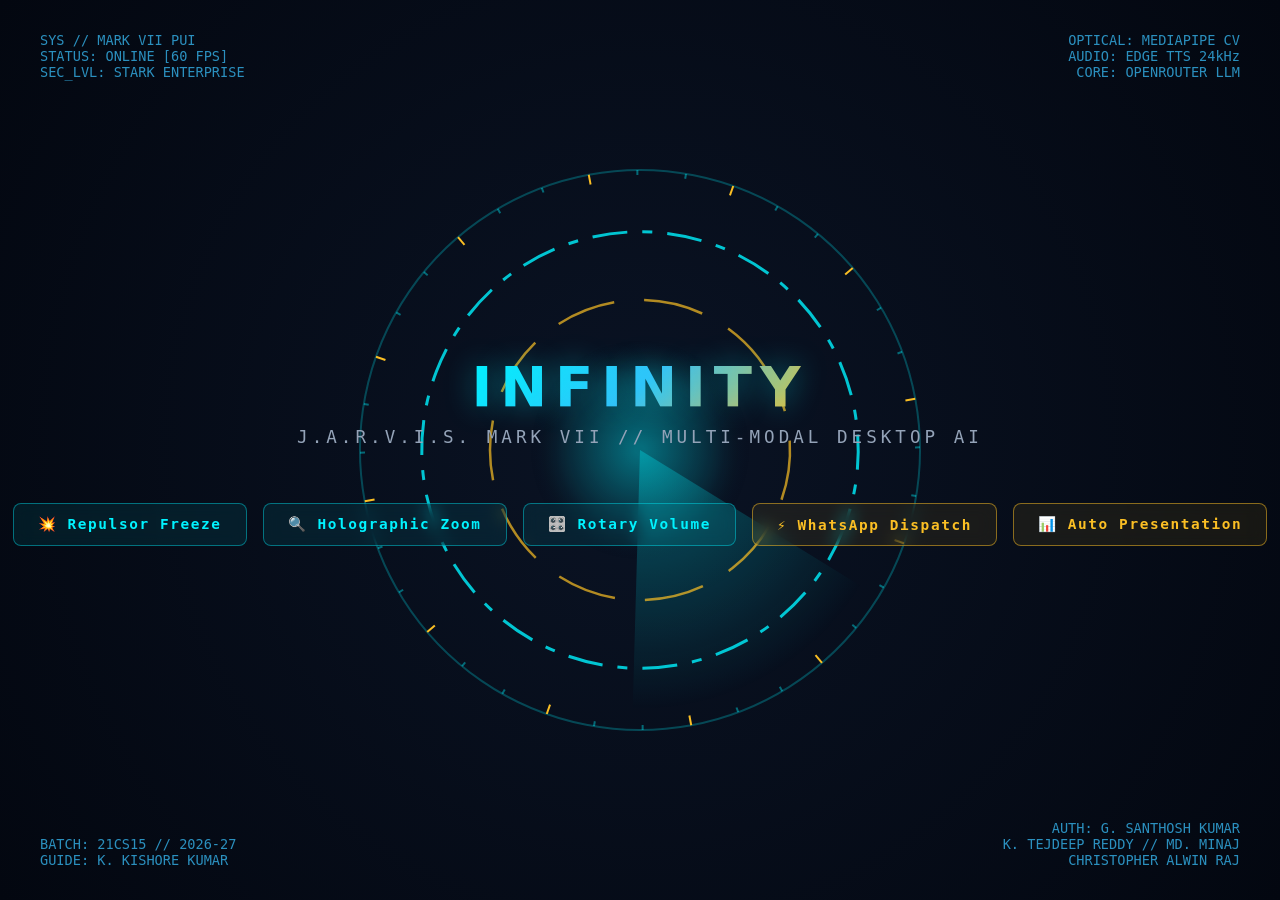
<file: demo/index.html>
<!DOCTYPE html>
<html lang="en">
<head>
  <meta charset="UTF-8">
  <meta name="viewport" content="width=device-width, initial-scale=1.0">
  <title>INFINITY // J.A.R.V.I.S. MARK VII - Holographic HUD Showcase</title>
  <style>
    * { margin: 0; padding: 0; box-sizing: border-box; }
    body {
      background: radial-gradient(circle at center, #0a1324 0%, #030710 100%);
      color: #00f3ff;
      font-family: 'Segoe UI', system-ui, -apple-system, sans-serif;
      overflow: hidden;
      height: 100vh;
      display: flex;
      flex-direction: column;
      align-items: center;
      justify-content: center;
    }

    #hud-canvas {
      position: absolute;
      top: 0;
      left: 0;
      width: 100%;
      height: 100%;
      z-index: 1;
    }

    .ui-overlay {
      position: relative;
      z-index: 10;
      display: flex;
      flex-direction: column;
      align-items: center;
      text-align: center;
      pointer-events: none;
    }

    .hud-title {
      font-size: 3.5rem;
      font-weight: 900;
      letter-spacing: 0.5rem;
      background: linear-gradient(135deg, #00f3ff 0%, #38bdf8 50%, #fbbf24 100%);
      -webkit-background-clip: text;
      -webkit-text-fill-color: transparent;
      text-shadow: 0 0 30px rgba(0, 243, 255, 0.4);
      margin-bottom: 0.5rem;
      text-transform: uppercase;
    }

    .hud-subtitle {
      font-size: 1.1rem;
      color: #94a3b8;
      letter-spacing: 0.25rem;
      margin-bottom: 2rem;
      font-family: monospace;
    }

    .control-panel {
      display: flex;
      gap: 1rem;
      pointer-events: auto;
      margin-top: 1.5rem;
      flex-wrap: wrap;
      justify-content: center;
    }

    .hud-btn {
      background: rgba(0, 243, 255, 0.08);
      border: 1px solid rgba(0, 243, 255, 0.4);
      color: #00f3ff;
      padding: 0.75rem 1.5rem;
      font-size: 0.9rem;
      font-weight: 700;
      letter-spacing: 0.1rem;
      border-radius: 8px;
      cursor: pointer;
      transition: all 0.2s ease;
      font-family: monospace;
      backdrop-filter: blur(8px);
    }

    .hud-btn:hover {
      background: rgba(0, 243, 255, 0.25);
      border-color: #00f3ff;
      box-shadow: 0 0 20px rgba(0, 243, 255, 0.5);
      transform: translateY(-2px);
    }

    .hud-btn.gold {
      border-color: rgba(251, 191, 36, 0.5);
      color: #fbbf24;
      background: rgba(251, 191, 36, 0.08);
    }

    .hud-btn.gold:hover {
      background: rgba(251, 191, 36, 0.25);
      box-shadow: 0 0 20px rgba(251, 191, 36, 0.5);
    }

    .telemetry-tag {
      position: absolute;
      font-family: monospace;
      font-size: 0.85rem;
      color: #38bdf8;
      opacity: 0.75;
      pointer-events: none;
    }
    .top-left { top: 2rem; left: 2.5rem; }
    .top-right { top: 2rem; right: 2.5rem; text-align: right; }
    .bottom-left { bottom: 2rem; left: 2.5rem; }
    .bottom-right { bottom: 2rem; right: 2.5rem; text-align: right; }
  </style>
</head>
<body>
  <canvas id="hud-canvas"></canvas>

  <div class="telemetry-tag top-left">
    SYS // MARK VII PUI<br>
    STATUS: ONLINE [60 FPS]<br>
    SEC_LVL: STARK ENTERPRISE
  </div>

  <div class="telemetry-tag top-right">
    OPTICAL: MEDIAPIPE CV<br>
    AUDIO: EDGE TTS 24kHz<br>
    CORE: OPENROUTER LLM
  </div>

  <div class="ui-overlay">
    <h1 class="hud-title">INFINITY</h1>
    <div class="hud-subtitle">J.A.R.V.I.S. MARK VII // MULTI-MODAL DESKTOP AI</div>

    <div class="control-panel">
      <button class="hud-btn" onclick="triggerGesture('Repulsor Blast')">💥 Repulsor Freeze</button>
      <button class="hud-btn" onclick="triggerGesture('Holographic Zoom')">🔍 Holographic Zoom</button>
      <button class="hud-btn" onclick="triggerGesture('Rotary Dial')">🎛️ Rotary Volume</button>
      <button class="hud-btn gold" onclick="triggerGesture('WhatsApp Neural')">⚡ WhatsApp Dispatch</button>
      <button class="hud-btn gold" onclick="triggerGesture('Auto Deck')">📊 Auto Presentation</button>
    </div>
  </div>

  <div class="telemetry-tag bottom-left">
    BATCH: 21CS15 // 2026-27<br>
    GUIDE: K. KISHORE KUMAR
  </div>

  <div class="telemetry-tag bottom-right">
    AUTH: G. SANTHOSH KUMAR<br>
    K. TEJDEEP REDDY // MD. MINAJ<br>
    CHRISTOPHER ALWIN RAJ
  </div>

  <script>
    const canvas = document.getElementById('hud-canvas');
    const ctx = canvas.getContext('2d');
    let width, height, cx, cy;
    let angle = 0;
    let pulse = 0;
    let gestureActive = false;
    let gestureName = "";
    let gestureTimer = 0;

    function resize() {
      width = canvas.width = window.innerWidth;
      height = canvas.height = window.innerHeight;
      cx = width / 2;
      cy = height / 2;
    }
    window.addEventListener('resize', resize);
    resize();

    function triggerGesture(name) {
      gestureActive = true;
      gestureName = name;
      gestureTimer = 120;
    }

    function draw() {
      ctx.clearRect(0, 0, width, height);

      angle += 0.008;
      pulse += 0.03;
      const pulseScale = 1 + Math.sin(pulse) * 0.04;

      // Draw Radar Sweep
      ctx.save();
      ctx.translate(cx, cy);
      ctx.rotate(angle * 1.5);
      const sweepGrad = ctx.createRadialGradient(0, 0, 10, 0, 0, 260);
      sweepGrad.addColorStop(0, 'rgba(0, 243, 255, 0.3)');
      sweepGrad.addColorStop(1, 'rgba(0, 243, 255, 0)');
      ctx.fillStyle = sweepGrad;
      ctx.beginPath();
      ctx.moveTo(0, 0);
      ctx.arc(0, 0, 260, 0, Math.PI / 3);
      ctx.closePath();
      ctx.fill();
      ctx.restore();

      // Outer Ring
      ctx.save();
      ctx.translate(cx, cy);
      ctx.rotate(-angle * 0.5);
      ctx.strokeStyle = 'rgba(0, 243, 255, 0.25)';
      ctx.lineWidth = 2;
      ctx.beginPath();
      ctx.arc(0, 0, 280, 0, Math.PI * 2);
      ctx.stroke();

      // Ticks
      for (let i = 0; i < 36; i++) {
        const rad = (i * 10 * Math.PI) / 180;
        const r1 = i % 3 === 0 ? 270 : 275;
        ctx.beginPath();
        ctx.moveTo(Math.cos(rad) * r1, Math.sin(rad) * r1);
        ctx.lineTo(Math.cos(rad) * 280, Math.sin(rad) * 280);
        ctx.strokeStyle = i % 3 === 0 ? '#fbbf24' : 'rgba(0, 243, 255, 0.4)';
        ctx.stroke();
      }
      ctx.restore();

      // Segmented Rotating Ring
      ctx.save();
      ctx.translate(cx, cy);
      ctx.rotate(angle);
      ctx.setLineDash([35, 15, 10, 15]);
      ctx.strokeStyle = 'rgba(0, 243, 255, 0.8)';
      ctx.lineWidth = 3;
      ctx.beginPath();
      ctx.arc(0, 0, 210 * pulseScale, 0, Math.PI * 2);
      ctx.stroke();
      ctx.setLineDash([]);
      ctx.restore();

      // Inner Core Ring
      ctx.save();
      ctx.translate(cx, cy);
      ctx.rotate(-angle * 1.8);
      ctx.strokeStyle = 'rgba(251, 191, 36, 0.7)';
      ctx.lineWidth = 2.5;
      ctx.setLineDash([60, 30]);
      ctx.beginPath();
      ctx.arc(0, 0, 150, 0, Math.PI * 2);
      ctx.stroke();
      ctx.setLineDash([]);
      ctx.restore();

      // Center Arc Glow
      const coreGrad = ctx.createRadialGradient(cx, cy, 5, cx, cy, 110);
      coreGrad.addColorStop(0, 'rgba(0, 243, 255, 0.4)');
      coreGrad.addColorStop(0.7, 'rgba(0, 243, 255, 0.08)');
      coreGrad.addColorStop(1, 'rgba(0, 0, 0, 0)');
      ctx.fillStyle = coreGrad;
      ctx.beginPath();
      ctx.arc(cx, cy, 110, 0, Math.PI * 2);
      ctx.fill();

      // Active Gesture Alert Banner
      if (gestureActive && gestureTimer > 0) {
        gestureTimer--;
        ctx.save();
        ctx.fillStyle = 'rgba(0, 243, 255, 0.15)';
        ctx.strokeStyle = '#00f3ff';
        ctx.lineWidth = 2;
        ctx.beginPath();
        ctx.roundRect(cx - 220, cy + 180, 440, 50, 10);
        ctx.fill();
        ctx.stroke();

        ctx.fillStyle = '#ffffff';
        ctx.font = 'bold 16px monospace';
        ctx.textAlign = 'center';
        ctx.fillText(`⚡ GESTURE EXECUTED: ${gestureName}`, cx, cy + 212);
        ctx.restore();
      } else {
        gestureActive = false;
      }

      requestAnimationFrame(draw);
    }

    draw();
  </script>
</body>
</html>
</file>
